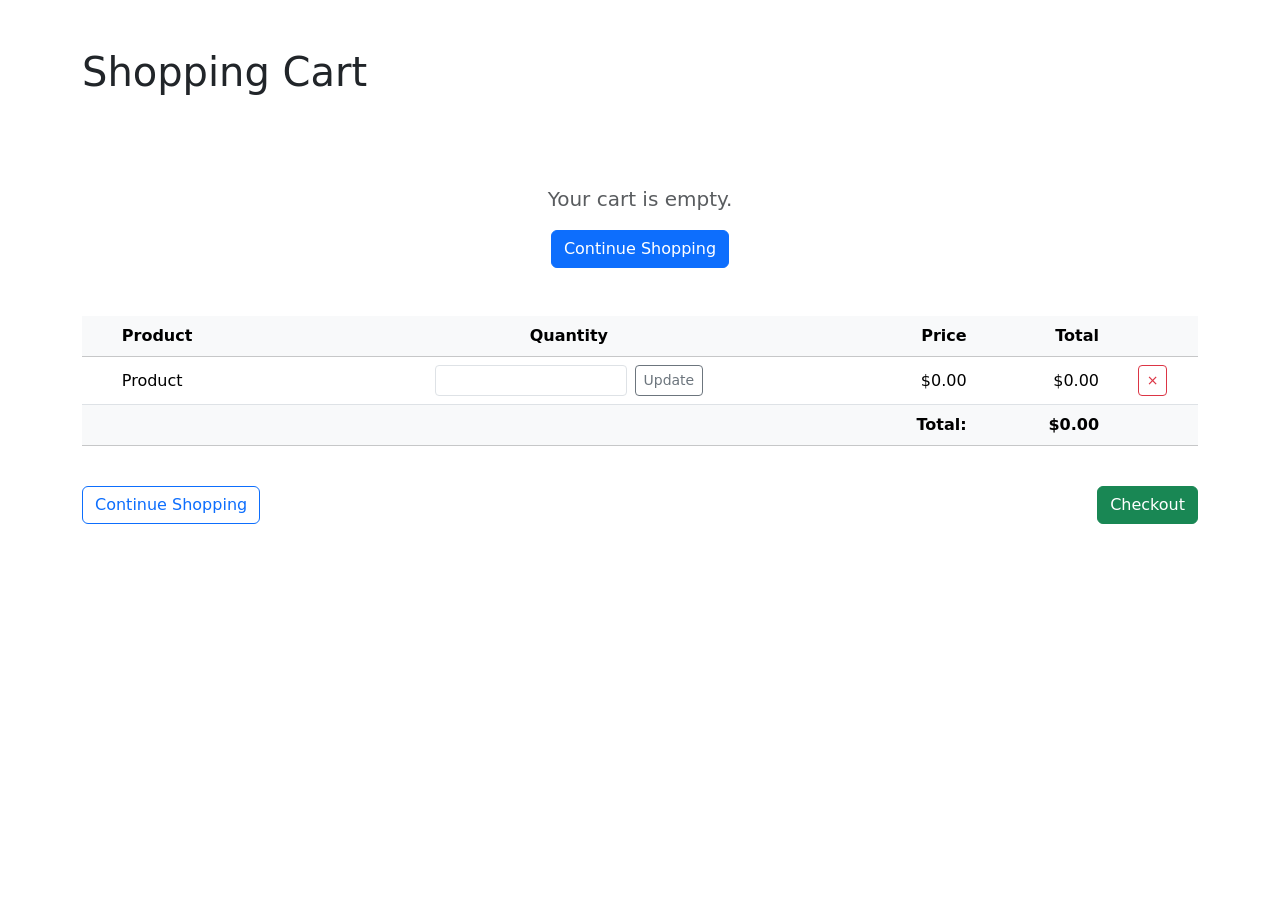
<file: src/main/resources/templates/cart.html>
<!DOCTYPE html>
<html lang="en" xmlns:th="http://www.thymeleaf.org" xmlns:sec="http://www.thymeleaf.org/extras/spring-security">
<head>
    <meta charset="UTF-8">
    <meta name="viewport" content="width=device-width, initial-scale=1.0">
    <title th:text="${pageTitle} ?: 'Cart'">Cart</title>
    <link href="https://cdn.jsdelivr.net/npm/bootstrap@5.3.2/dist/css/bootstrap.min.css" rel="stylesheet">
    <link rel="stylesheet" th:href="@{/css/style.css}">
</head>
<body>
    <header th:replace="fragments :: header"></header>

    <section class="py-5">
        <div class="container">
            <h1 class="mb-4">Shopping Cart</h1>
            <div th:if="${#lists.isEmpty(cartItems)}" class="text-center py-5">
                <i class="bi bi-cart4 fs-1 text-muted d-block mb-3"></i>
                <p class="lead text-muted">Your cart is empty.</p>
                <a href="/products" class="btn btn-primary">Continue Shopping</a>
            </div>
            <div th:if="${!#lists.isEmpty(cartItems)}">
                <div class="table-responsive">
                    <table class="table align-middle">
                        <thead class="table-light">
                            <tr>
                                <th class="cart-thumb-col"></th>
                                <th>Product</th>
                                <th class="text-center cart-qty-col">Quantity</th>
                                <th class="text-end cart-price-col">Price</th>
                                <th class="text-end cart-total-col">Total</th>
                                <th class="cart-action-col"></th>
                            </tr>
                        </thead>
                        <tbody>
                            <tr th:each="item : ${cartItems}">
                                <td>
                                    <img th:src="${item.imageUrl}" alt="" class="cart-item-img">
                                </td>
                                <td><span th:text="${item.name}">Product</span></td>
                                <td class="text-center">
                                    <form th:action="@{/cart/update}" method="post" class="d-inline-flex align-items-center gap-2">
                                        <input type="hidden" name="name" th:value="${item.name}">
                                        <input type="number" name="quantity" th:value="${item.quantity}" min="0" class="form-control form-control-sm qty-input">
                                        <button type="submit" class="btn btn-sm btn-outline-secondary">Update</button>
                                    </form>
                                </td>
                                <td class="text-end" th:text="${'$' + #numbers.formatDecimal(item.price, 1, 2)}">$0.00</td>
                                <td class="text-end" th:text="${'$' + #numbers.formatDecimal(item.total, 1, 2)}">$0.00</td>
                                <td class="text-center">
                                    <form th:action="@{/cart/remove}" method="post">
                                        <input type="hidden" name="name" th:value="${item.name}">
                                        <button type="submit" class="btn btn-sm btn-outline-danger">&times;</button>
                                    </form>
                                </td>
                            </tr>
                        </tbody>
                        <tfoot>
                            <tr class="table-light fw-bold">
                                <td colspan="4" class="text-end">Total:</td>
                                <td class="text-end" th:text="${'$' + #numbers.formatDecimal(cartTotal, 1, 2)}">$0.00</td>
                                <td></td>
                            </tr>
                        </tfoot>
                    </table>
                </div>
                <div class="d-flex justify-content-between mt-4">
                    <a href="/products" class="btn btn-outline-primary">Continue Shopping</a>
                    <button class="btn btn-success" onclick="alert('Checkout not implemented in this demo.')">Checkout</button>
                </div>
            </div>
        </div>
    </section>

    <footer th:replace="fragments :: footer"></footer>

    <script src="https://cdn.jsdelivr.net/npm/bootstrap@5.3.2/dist/js/bootstrap.bundle.min.js"></script>
</body>
</html>
</file>
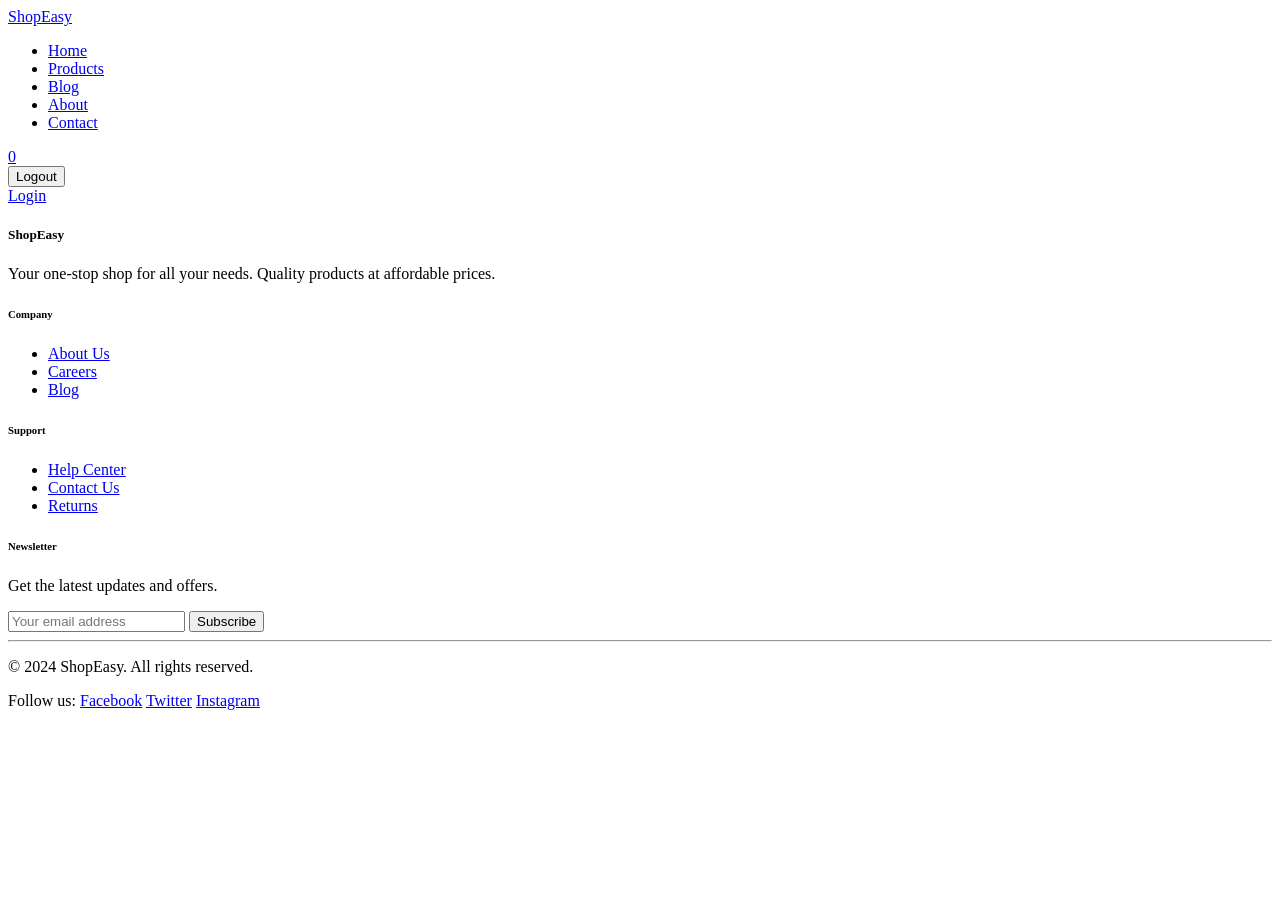
<file: src/main/resources/templates/fragments.html>
<!DOCTYPE html>
<html lang="en" xmlns:th="http://www.thymeleaf.org" xmlns:sec="http://www.thymeleaf.org/extras/spring-security">
<body>
    <header th:fragment="header" class="bg-dark text-white py-3 mb-4">
        <div class="container">
            <div class="row">
                <div class="col-md-4">
                    <a href="/" class="navbar-brand text-white fw-bold" th:text="${brandName ?: 'ShopEasy'}">ShopEasy</a>
                </div>
                <div class="col-md-8 d-flex justify-content-end align-items-center">
                    <ul class="navbar-nav d-flex flex-row mb-2 mb-md-0">
                        <li class="nav-item mx-3"><a class="text-white text-decoration-none" href="/">Home</a></li>
                        <li class="nav-item mx-3"><a class="text-white text-decoration-none" href="/products">Products</a></li>
                        <li class="nav-item mx-3"><a class="text-white text-decoration-none" href="/blog">Blog</a></li>
                        <li class="nav-item mx-3"><a class="text-white text-decoration-none" href="/about">About</a></li>
                        <li class="nav-item mx-3"><a class="text-white text-decoration-none" href="/contact">Contact</a></li>
                    </ul>
                    <div class="d-flex align-items-center">
                        <a href="/cart" class="text-white text-decoration-none me-3 position-relative">
                            <i class="bi bi-cart4 fs-4"></i>
                            <span th:if="${cartCount > 0}" class="position-absolute top-0 start-100 translate-middle badge rounded-pill bg-danger cart-badge" th:text="${cartCount}">0</span>
                        </a>
                        <div sec:authorize="isAuthenticated()" class="d-flex align-items-center">
                            <span class="text-white me-2 small" sec:authentication="name"></span>
                            <form th:action="@{/logout}" method="post" class="mb-0">
                                <button type="submit" class="btn btn-link text-white text-decoration-none p-0">Logout</button>
                            </form>
                        </div>
                        <a sec:authorize="isAnonymous()" href="/login" class="btn btn-outline-light btn-sm">Login</a>
                    </div>
                </div>
            </div>
        </div>
    </header>

    <footer th:fragment="footer" class="bg-dark text-white py-4 mt-5">
        <div class="container">
            <div class="row">
                <div class="col-md-4 mb-3 mb-md-0">
                    <h5 class="text-white fw-bold" th:text="${brandName ?: 'ShopEasy'}">ShopEasy</h5>
                    <p class="text-muted">Your one-stop shop for all your needs. Quality products at affordable prices.</p>
                </div>
                <div class="col-md-2 mb-3 mb-md-0">
                    <h6 class="text-white">Company</h6>
                    <ul class="list-unstyled">
                        <li><a href="/about" class="text-white text-decoration-none">About Us</a></li>
                        <li><a href="/careers" class="text-white text-decoration-none">Careers</a></li>
                        <li><a href="/blog" class="text-white text-decoration-none">Blog</a></li>
                    </ul>
                </div>
                <div class="col-md-2 mb-3 mb-md-0">
                    <h6 class="text-white">Support</h6>
                    <ul class="list-unstyled">
                        <li><a href="/help" class="text-white text-decoration-none">Help Center</a></li>
                        <li><a href="/contact" class="text-white text-decoration-none">Contact Us</a></li>
                        <li><a href="/returns" class="text-white text-decoration-none">Returns</a></li>
                    </ul>
                </div>
                <div class="col-md-4">
                    <h6 class="text-white">Newsletter</h6>
                    <p>Get the latest updates and offers.</p>
                    <form th:action="@{/subscribe}" method="post">
                        <div class="input-group">
                            <input type="email" name="email" class="form-control" placeholder="Your email address" required>
                            <button class="btn btn-primary" type="submit">Subscribe</button>
                        </div>
                    </form>
                </div>
            </div>
            <hr class="border-secondary my-4">
            <div class="row">
                <div class="col-md-6 text-center text-md-start">
                    <p class="text-muted mb-0">&copy; <span th:text="${currentYear ?: 2024}">2024</span> ShopEasy. All rights reserved.</p>
                </div>
                <div class="col-md-6 text-center text-md-end">
                    <p class="text-muted mb-0">Follow us:
                        <a href="#" class="text-white text-decoration-none me-2">Facebook</a>
                        <a href="#" class="text-white text-decoration-none me-2">Twitter</a>
                        <a href="#" class="text-white text-decoration-none">Instagram</a>
                    </p>
                </div>
            </div>
        </div>
    </footer>
</body>
</html>
</file>
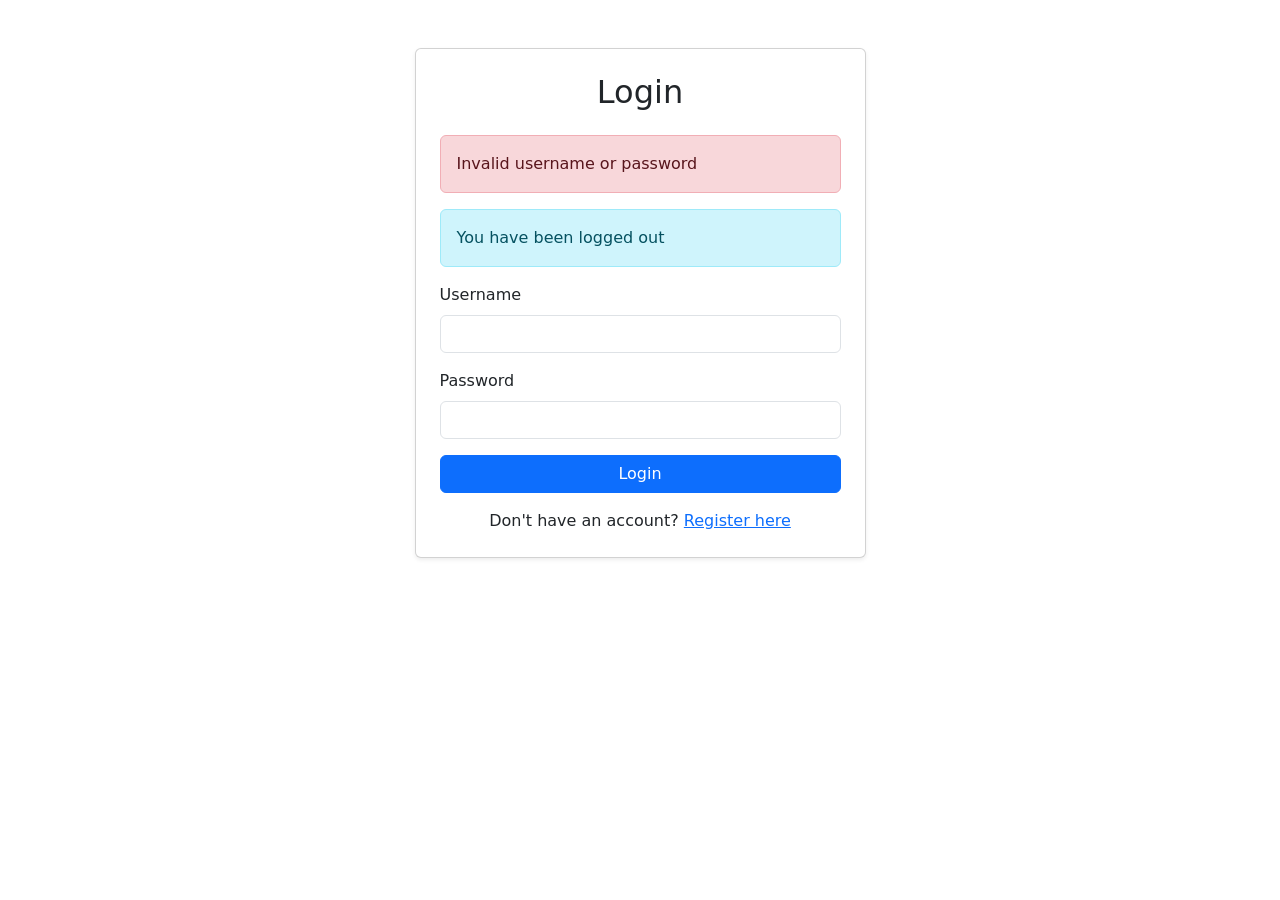
<file: src/main/resources/templates/login.html>
<!DOCTYPE html>
<html lang="en" xmlns:th="http://www.thymeleaf.org" xmlns:sec="http://www.thymeleaf.org/extras/spring-security">
<head>
    <meta charset="UTF-8">
    <meta name="viewport" content="width=device-width, initial-scale=1.0">
    <title th:text="${pageTitle} ?: 'Login'">Login</title>
    <link href="https://cdn.jsdelivr.net/npm/bootstrap@5.3.2/dist/css/bootstrap.min.css" rel="stylesheet">
    <link rel="stylesheet" th:href="@{/css/style.css}">
</head>
<body>
    <header th:replace="fragments :: header"></header>

    <section class="py-5">
        <div class="container">
            <div class="row justify-content-center">
                <div class="col-md-5">
                    <div class="card shadow-sm">
                        <div class="card-body p-4">
                            <h2 class="text-center mb-4">Login</h2>
                            <div th:if="${param.error}" class="alert alert-danger">Invalid username or password</div>
                            <div th:if="${param.logout}" class="alert alert-info">You have been logged out</div>
                            <form th:action="@{/login}" method="post">
                                <div class="mb-3">
                                    <label for="username" class="form-label">Username</label>
                                    <input type="text" class="form-control" id="username" name="username" required>
                                </div>
                                <div class="mb-3">
                                    <label for="password" class="form-label">Password</label>
                                    <input type="password" class="form-control" id="password" name="password" required>
                                </div>
                                <button type="submit" class="btn btn-primary w-100">Login</button>
                            </form>
                            <p class="text-center mt-3 mb-0">
                                Don't have an account? <a href="/register">Register here</a>
                            </p>
                        </div>
                    </div>
                </div>
            </div>
        </div>
    </section>

    <footer th:replace="fragments :: footer"></footer>

    <script src="https://cdn.jsdelivr.net/npm/bootstrap@5.3.2/dist/js/bootstrap.bundle.min.js"></script>
</body>
</html>
</file>
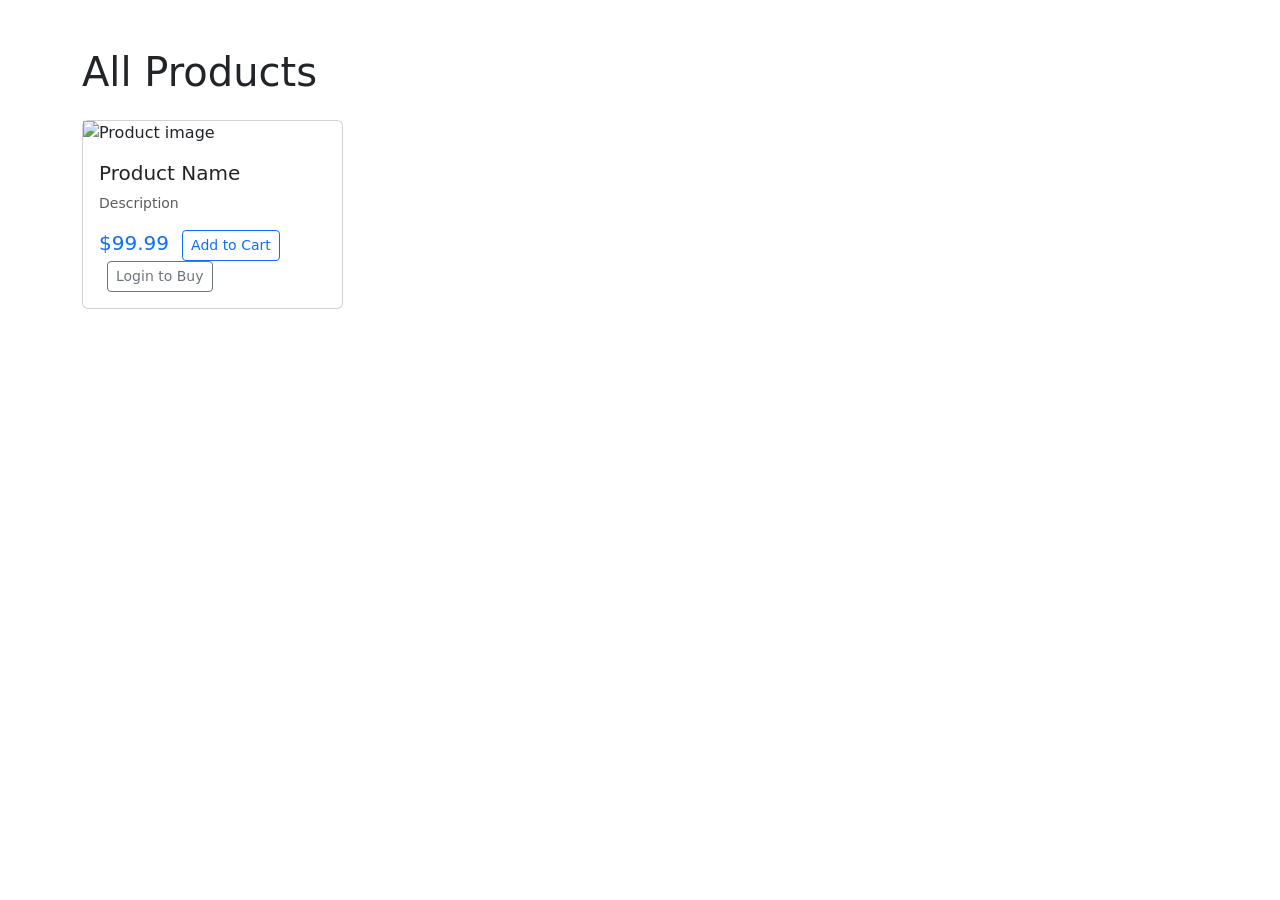
<file: src/main/resources/templates/products.html>
<!DOCTYPE html>
<html lang="en" xmlns:th="http://www.thymeleaf.org" xmlns:sec="http://www.thymeleaf.org/extras/spring-security">
<head>
    <meta charset="UTF-8">
    <meta name="viewport" content="width=device-width, initial-scale=1.0">
    <title th:text="${pageTitle} ?: 'Products'">Products</title>
    <link href="https://cdn.jsdelivr.net/npm/bootstrap@5.3.2/dist/css/bootstrap.min.css" rel="stylesheet">
    <link rel="stylesheet" th:href="@{/css/style.css}">
</head>
<body>
    <header th:replace="fragments :: header"></header>

    <section class="py-5">
        <div class="container">
            <h1 class="mb-4" th:text="${pageTitle ?: 'All Products'}">All Products</h1>
            <div class="row g-4">
                <div class="col-md-3" th:each="product : ${products}">
                    <div class="card h-100 product-card">
                        <img th:src="${product.imageUrl}" class="product-img-sm" alt="Product image">
                        <div class="card-body d-flex flex-column">
                            <h5 class="card-title" th:text="${product.name}">Product Name</h5>
                            <p class="card-text text-muted small" th:text="${product.description}">Description</p>
                            <div class="mt-auto">
                                <span class="h5 text-primary" th:text="${'$' + #numbers.formatDecimal(product.price, 1, 2)}">$99.99</span>
                                <form sec:authorize="isAuthenticated()" th:action="@{/cart/add}" method="post" class="d-inline">
                                    <input type="hidden" name="name" th:value="${product.name}">
                                    <input type="hidden" name="imageUrl" th:value="${product.imageUrl}">
                                    <input type="hidden" name="price" th:value="${product.price}">
                                    <button type="submit" class="btn btn-outline-primary btn-sm ms-2">Add to Cart</button>
                                </form>
                                <a sec:authorize="isAnonymous()" href="/login" class="btn btn-outline-secondary btn-sm ms-2">Login to Buy</a>
                            </div>
                        </div>
                    </div>
                </div>
            </div>
        </div>
    </section>

    <footer th:replace="fragments :: footer"></footer>

    <script src="https://cdn.jsdelivr.net/npm/bootstrap@5.3.2/dist/js/bootstrap.bundle.min.js"></script>
</body>
</html>
</file>
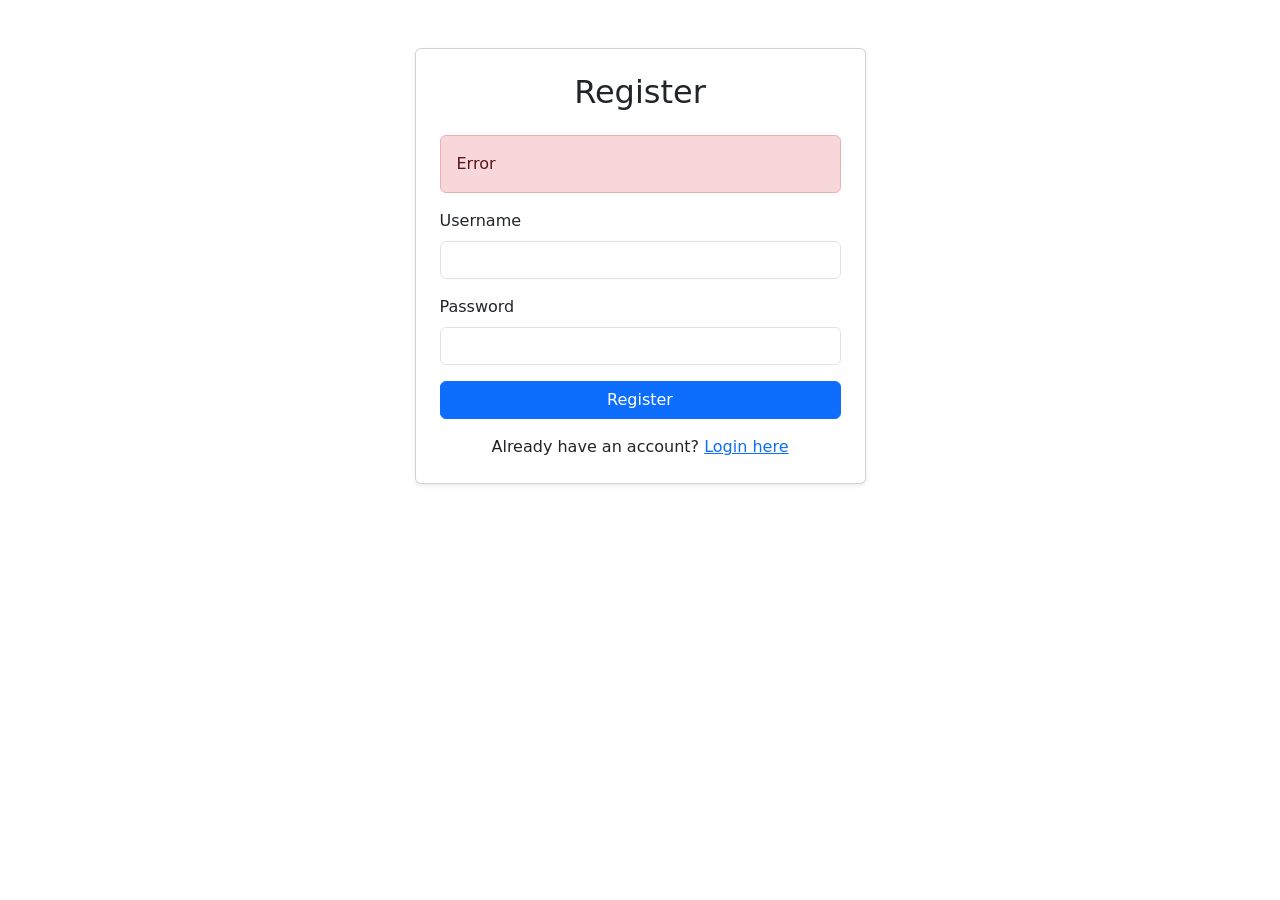
<file: src/main/resources/templates/register.html>
<!DOCTYPE html>
<html lang="en" xmlns:th="http://www.thymeleaf.org" xmlns:sec="http://www.thymeleaf.org/extras/spring-security">
<head>
    <meta charset="UTF-8">
    <meta name="viewport" content="width=device-width, initial-scale=1.0">
    <title th:text="${pageTitle} ?: 'Register'">Register</title>
    <link href="https://cdn.jsdelivr.net/npm/bootstrap@5.3.2/dist/css/bootstrap.min.css" rel="stylesheet">
    <link rel="stylesheet" th:href="@{/css/style.css}">
</head>
<body>
    <header th:replace="fragments :: header"></header>

    <section class="py-5">
        <div class="container">
            <div class="row justify-content-center">
                <div class="col-md-5">
                    <div class="card shadow-sm">
                        <div class="card-body p-4">
                            <h2 class="text-center mb-4">Register</h2>
                            <div th:if="${error}" class="alert alert-danger" th:text="${error}">Error</div>
                            <form th:action="@{/register}" method="post">
                                <div class="mb-3">
                                    <label for="username" class="form-label">Username</label>
                                    <input type="text" class="form-control" id="username" name="username" required>
                                </div>
                                <div class="mb-3">
                                    <label for="password" class="form-label">Password</label>
                                    <input type="password" class="form-control" id="password" name="password" required>
                                </div>
                                <button type="submit" class="btn btn-primary w-100">Register</button>
                            </form>
                            <p class="text-center mt-3 mb-0">
                                Already have an account? <a href="/login">Login here</a>
                            </p>
                        </div>
                    </div>
                </div>
            </div>
        </div>
    </section>

    <footer th:replace="fragments :: footer"></footer>

    <script src="https://cdn.jsdelivr.net/npm/bootstrap@5.3.2/dist/js/bootstrap.bundle.min.js"></script>
</body>
</html>
</file>
